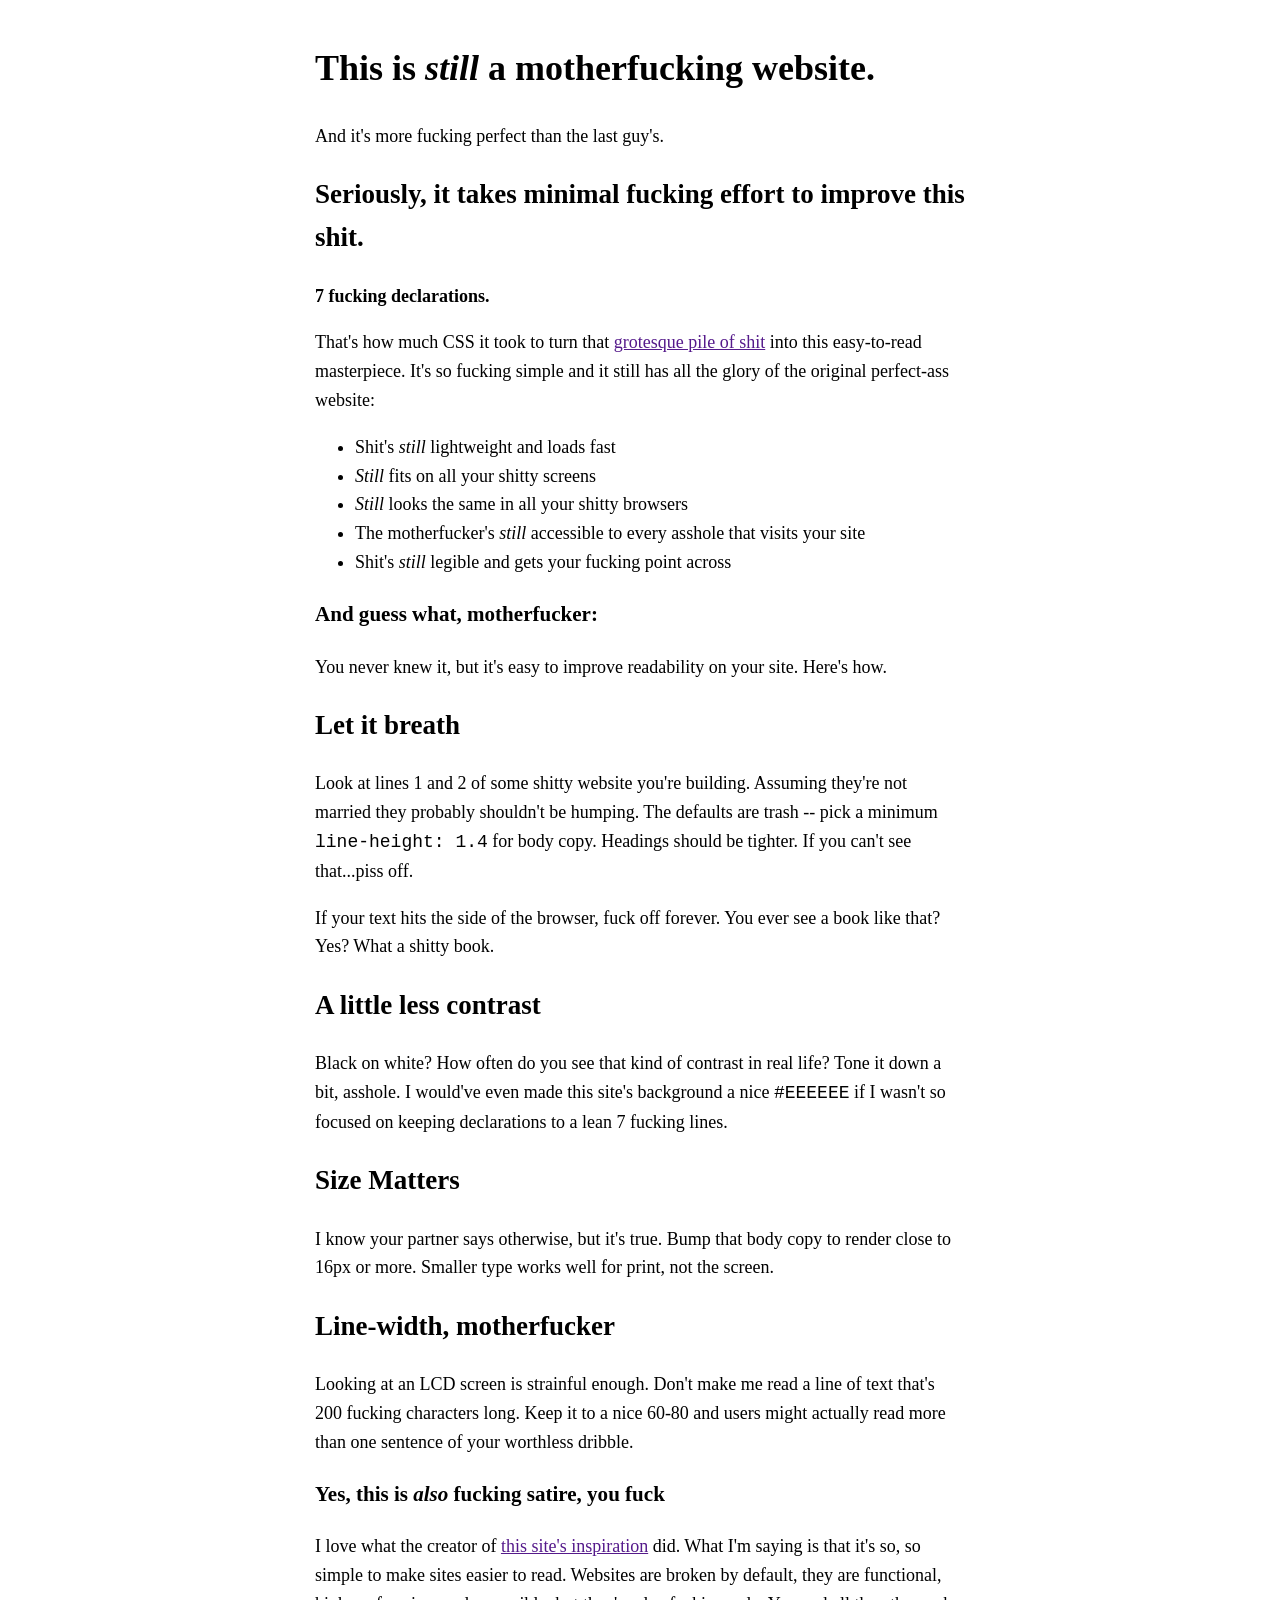
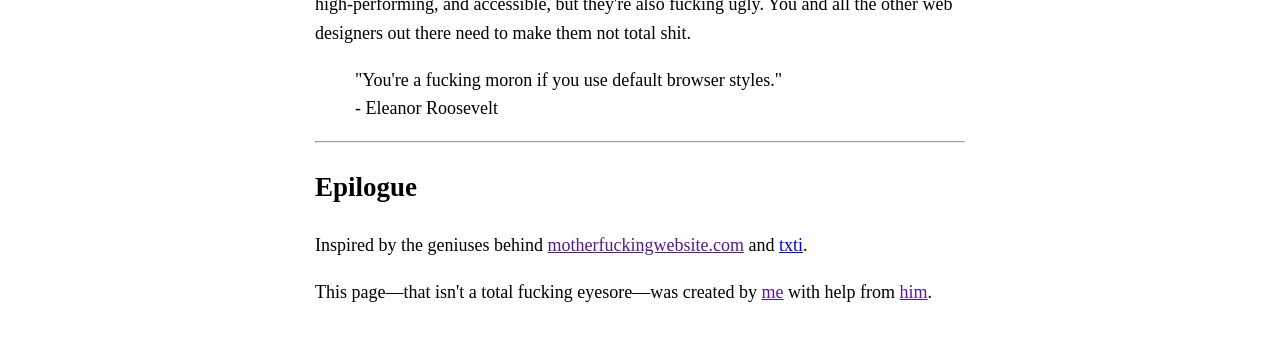
<file: day1/index.html>
<!DOCTYPE html>
<html lang="en">
<head>
    <meta charset="UTF-8">
    <meta name="viewport" content="width=device-width, initial-scale=1.0">
    <title>Document</title>
    <link rel="stylesheet" href="styles.css">
</head>
<body>
    <h1>This is <em>still</em> a motherfucking website.</h1>
    <p>And it's more fucking perfect than the last guy's.</p>
    <h2>Seriously, it takes minimal fucking effort to improve this shit.</h2>
    <p><strong>7 fucking declarations.</strong></p>
    <p>That's how much CSS it took to turn that <a href="">grotesque pile of shit</a> into this easy-to-read masterpiece. It's so fucking simple and it still has all the glory of the original perfect-ass website:</p>
    <ul>
        <li>Shit's <em>still</em> lightweight and loads fast</li>
        <li><em>Still</em> fits on all your shitty screens</li>
        <li><em>Still</em> looks the same in all your shitty browsers</li>
        <li>The motherfucker's <em>still</em> accessible to every asshole that visits your site</li>
        <li>Shit's <em>still</em> legible and gets your fucking point across</li>
    </ul>
    <h3>And guess what, motherfucker:</h3>
    <p>You never knew it, but it's easy to improve readability on your site. Here's how.</p>
    <h2>Let it breath</h2>
    <p>Look at lines 1 and 2 of some shitty website you're building. Assuming they're not married they probably shouldn't be humping. The defaults are trash -- pick a minimum <code>line-height: 1.4</code> for body copy. Headings should be tighter. If you can't see that...piss off.</p>
    <p>If your text hits the side of the browser, fuck off forever. You ever see a book like that? Yes? What a shitty book.</p>
    <h2>A little less contrast</h2>
    <p>Black on white? How often do you see that kind of contrast in real life? Tone it down a bit, asshole. I would've even made this site's background a nice <code>#EEEEEE</code> if I wasn't so focused on keeping declarations to a lean 7 fucking lines.</p>
    <h2>Size Matters</h2>
    <p>I know your partner says otherwise, but it's true. Bump that body copy to render close to 16px or more. Smaller type works well for print, not the screen.</p>
    <h2>Line-width, motherfucker</h2>
    <p>Looking at an LCD screen is strainful enough. Don't make me read a line of text that's 200 fucking characters long. Keep it to a nice 60-80 and users might actually read more than one sentence of your worthless dribble.</p>
    <h3>Yes, this is <em>also</em> fucking satire, you fuck</h3>
    <p>I love what the creator of <a href="">this site's inspiration</a> did. What I'm saying is that it's so, so simple to make sites easier to read. Websites are broken by default, they are functional, high-performing, and accessible, but they're also fucking ugly. You and all the other web designers out there need to make them not total shit.</p>
    <blockquote>
        "You're a fucking moron if you use default browser styles."
        <br>
        - Eleanor Roosevelt
    </blockquote>
    <hr>
    <h2>Epilogue</h2>
    <p>Inspired by the geniuses behind <a href="">motherfuckingwebsite.com</a> and <a href="https://txti.es/">txti</a>.</p>
    <p>This page—that isn't a total fucking eyesore—was created by <a href="">me</a> with help from <a href="">him</a>.</p>
</body>
</html>
</file>
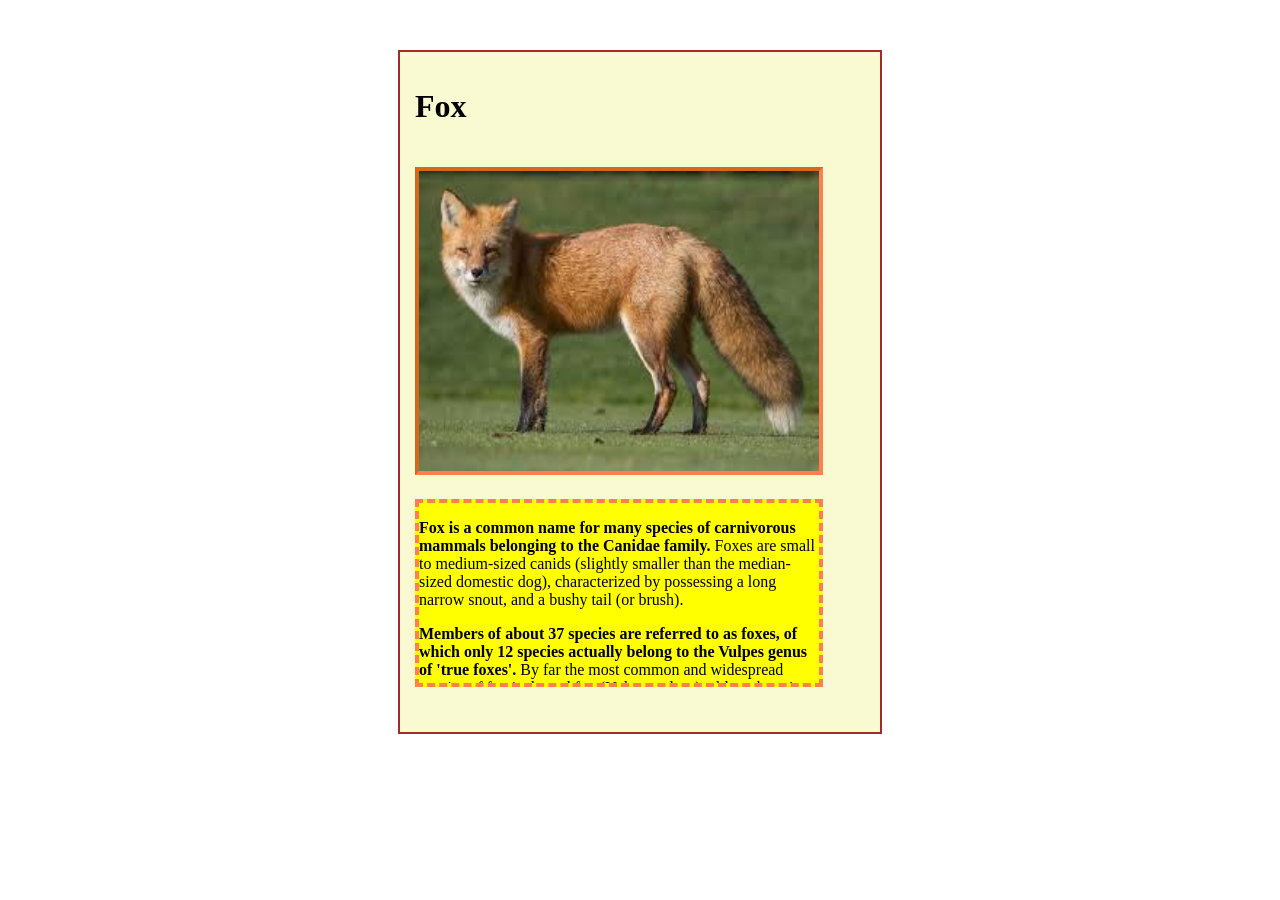
<file: day2/fox/index.html>
<!DOCTYPE html>
<html lang="en">
<head>
    <meta charset="UTF-8">
    <meta name="viewport" content="width=device-width, initial-scale=1.0">
    <title>Document</title>
    <link rel="stylesheet" href="styles.css">
</head>
<body>
    <div class="box">
        <h1>Fox</h1>
        <img src="[data-uri]" alt="fox">
        <div class="box1">
            <p><b>Fox is a common name for many species of carnivorous mammals belonging to the Canidae family.</b> Foxes are small to medium-sized canids (slightly smaller than the median-sized domestic dog), characterized by possessing a long narrow snout, and a bushy tail (or brush).</p>
            <p><b>Members of about 37 species are referred to as foxes, of which only 12 species actually belong to the Vulpes genus of 'true foxes'.</b> By far the most common and widespread species of fox is the red fox (Vulpes vulpes), although various species are found on almost every continent. The presence of fox-like carnivores all over the globe has led to their appearance in both popular culture and folklore in many cultures around the world (see also Foxes in culture). The gray fox is one of only two canine species known to climb trees; the other is the raccoon dog.</p>
        </div>
    </div>
</body>
</html>
</file>
<file: day1/styles.css>
body {
    margin: 40px auto;
    max-width: 650px;
    line-height: 1.6;
    font-size: 18px;
    padding: 0 20px;
}
</file>
<file: day2/fox/styles.css>
body {
    margin: 0;
}

.box {
    width: 450px;
    height: 650px;
    border: solid 2px brown;
    background-color: lightgoldenrodyellow;
    padding: 15px;
    margin: 50px auto;
}

img {
    width:400px;
    height: 300px;
    margin:20px auto;
    border-bottom: coral;
    border-right: coral;
    border-top: chocolate;
    border-left: chocolate;
    border-width: 4px;
    border-style: solid;
}

.box1 {
    border: dashed 4px coral;
    background-color: yellow;
    width:400px;
    height:180px;
    overflow-y:scroll; 
}
</file>
